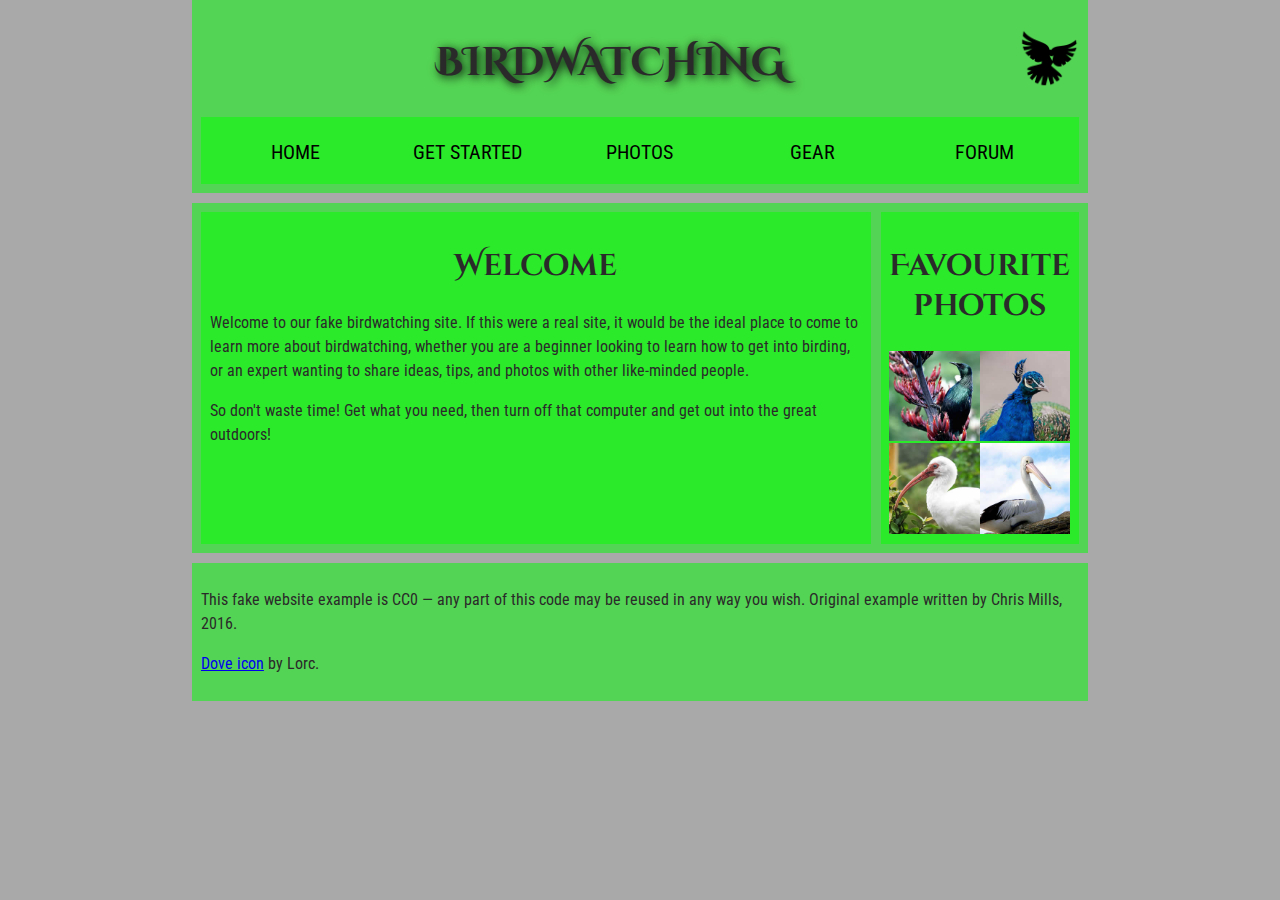
<file: Lab2/index.html>
<!DOCTYPE html>
<html>
  <head>
    <meta charset="utf-8" />
    <title>Birdwatching</title>
    <link
      href="https://fonts.googleapis.com/css?family=Roboto+Condensed:300|Cinzel+Decorative:700"
      rel="stylesheet"
    />
    <link href="style.css" rel="stylesheet" />

    <!--[if lt IE 9]>
      <script src="//html5shiv.googlecode.com/svn/trunk/html5.js"></script>
    <![endif]-->
  </head>

  <body>
    <header>
      <h1>Birdwatching</h1>
      <img src="dove.png" alt="a simple dove logo" />
    

      <nav>
        <ul>
          <li><span>Home</span></li>
          <li><a href="#">Get started</a></li>
          <li><a href="#">Photos</a></li>
          <li><a href="#">Gear</a></li>
          <li><a href="#">Forum</a></li>
        </ul>
      </nav>
  </header>

    <main>
      <section>
        <h2>Welcome</h2>

        <p>
          Welcome to our fake birdwatching site. If this were a real site, it
          would be the ideal place to come to learn more about birdwatching,
          whether you are a beginner looking to learn how to get into birding,
          or an expert wanting to share ideas, tips, and photos with other
          like-minded people.
        </p>

        <p>
          So don't waste time! Get what you need, then turn off that computer
          and get out into the great outdoors!
        </p>
      </section>

      <aside>
        <h2>Favourite photos</h2>

        <a href="favorite-1.jpg"
          ><img
            src="favorite-1_th.jpg"
            alt="Small black bird, black claws, long black slender beak, links to larger version of the image"
        /></a>
        <a href="favorite-2.jpg"
          ><img
            src="favorite-2_th.jpg"
            alt="Top half of a pretty bird with bright blue plumage on neck, light colored beak, blue headdress, links to larger version of the image"
        /></a>
        <a href="favorite-3.jpg"
          ><img
            src="favorite-3_th.jpg"
            alt="Top half of a large bird with white plumage, very long curved narrow light colored break, links to larger version of the image"
        /></a>
        <a href="favorite-4.jpg"
          ><img
            src="favorite-4_th.jpg"
            alt="Large bird, mostly white plumage with black plumage on back and rear, long straight white beak, links to larger version of the image"
        /></a>
      </aside>
    </main>

    <footer>
      <p>
        This fake website example is CC0 — any part of this code may be reused
        in any way you wish. Original example written by Chris Mills, 2016.
      </p>
      <p>
        <a href="http://game-icons.net/lorc/originals/dove.html">Dove icon</a>
        by Lorc.
      </p>
    </footer>
  </body>
</html>
</file>
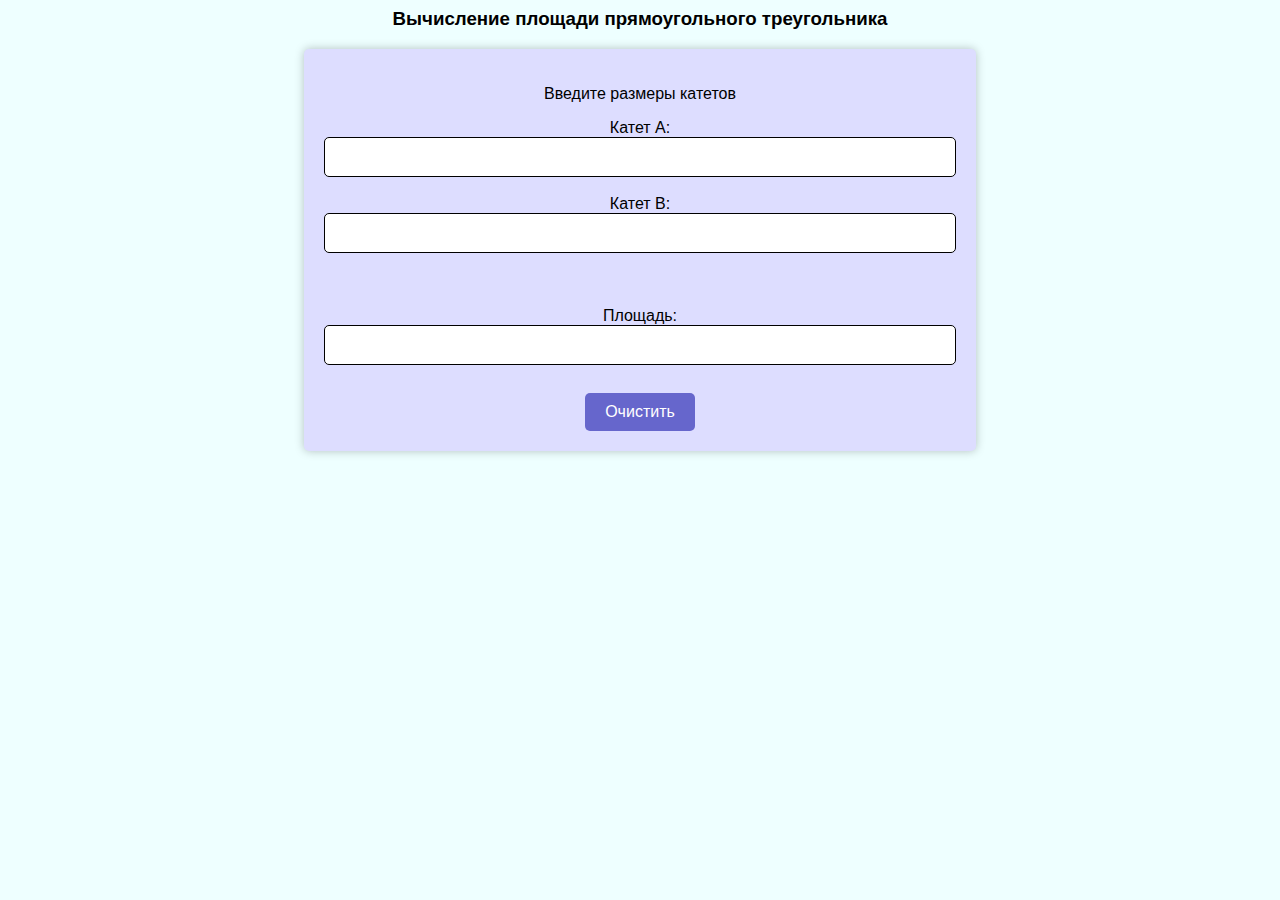
<file: Lab3/index.html>
<html>
  <head>
    <title>Вычисление площади прямоугольного треугольника</title>
    <style>
      body {
        font-family: "Segoe UI", Tahoma, Geneva, Verdana, sans-serif;
        background-color: #EFF;
      }
      h3 {
        color: #000;
        text-align: center;
      }
      form {
        max-width: 50%;
        margin: 0 auto;
        text-align: center;
        background-color: #DDF;
        padding: 20px;
        border-radius: 5px;
        box-shadow: 0 0 10px rgba(0, 0, 0, 0.25);
      }
      label {
        display: block;
        margin-bottom: 10px;
      }
      input[type="text"] {
        padding: 10px;
        border: 1px solid #000;
        border-radius: 5px;
        font-size: 16px;
        width: 100%;
        box-sizing: border-box;
      }
      input[type="reset"] {
        background-color: #66C;
        color: #fff;
        border: none;
        padding: 10px 20px;
        border-radius: 5px;
        font-size: 16px;
        cursor: pointer;
        margin-top: 10px;
      }
      input[type="button"]:hover,
      input[type="reset"]:hover {
        background-color: #6C6;
      }
    </style>
  </head>
  <body>
    <h3>Вычисление площади прямоугольного треугольника</h3>
    <form name="form1">
      <p>Введите размеры катетов</p>
      Катет A:
      <input type="text" name="a" /> <br /><br />
      Катет B:
      <input type="text" name="b" onblur="calculate()" /> <br /><br />
      <br /><br />
      Площадь:
      <input type="text" name="res" />
      <br /><br />
      <input type="reset" value="Очистить" />
    </form>
    <script>
      function calculate() {
        var a = document.form1.a.value;
        var b = document.form1.b.value;
        var s = (a * b) / 2;
        document.form1.res.value = s;
      }
    </script>
  </body>
</html>
</file>
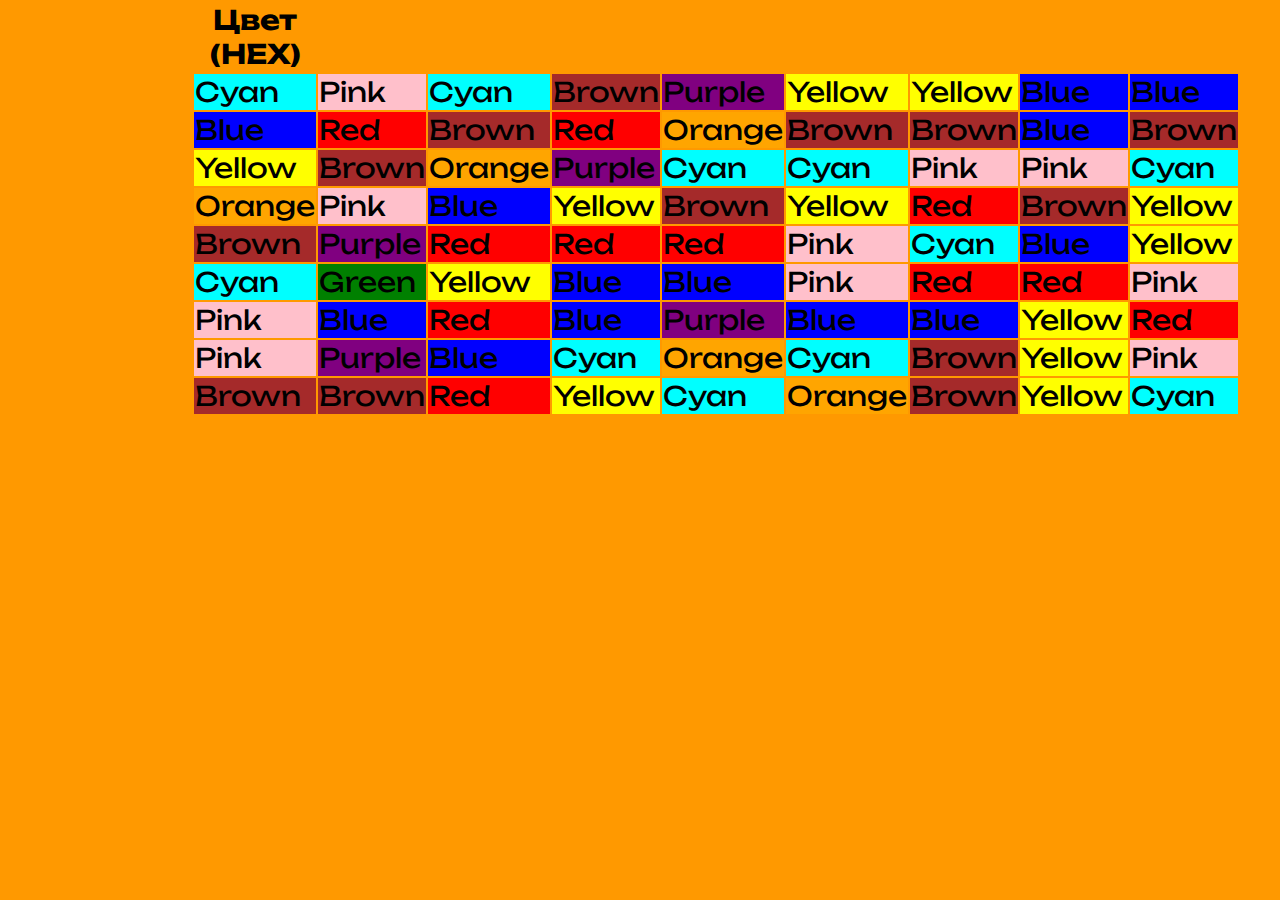
<file: Lab4/index.html>
<!DOCTYPE html>
<html lang="ru">
<head>
    <meta charset="UTF-8">
    <title>Таблица цветов HEX</title>
    <link rel="stylesheet" href="../Lab3/styles/breadgraf_header.css">
</head>
<body>
<div class="table-container">
    <table id="color-table">
        <tr>
            <th>Цвет (HEX)</th>
        </tr>
    </table>
</div>
<script src="main.js"></script>
</body>
</html>
</file>
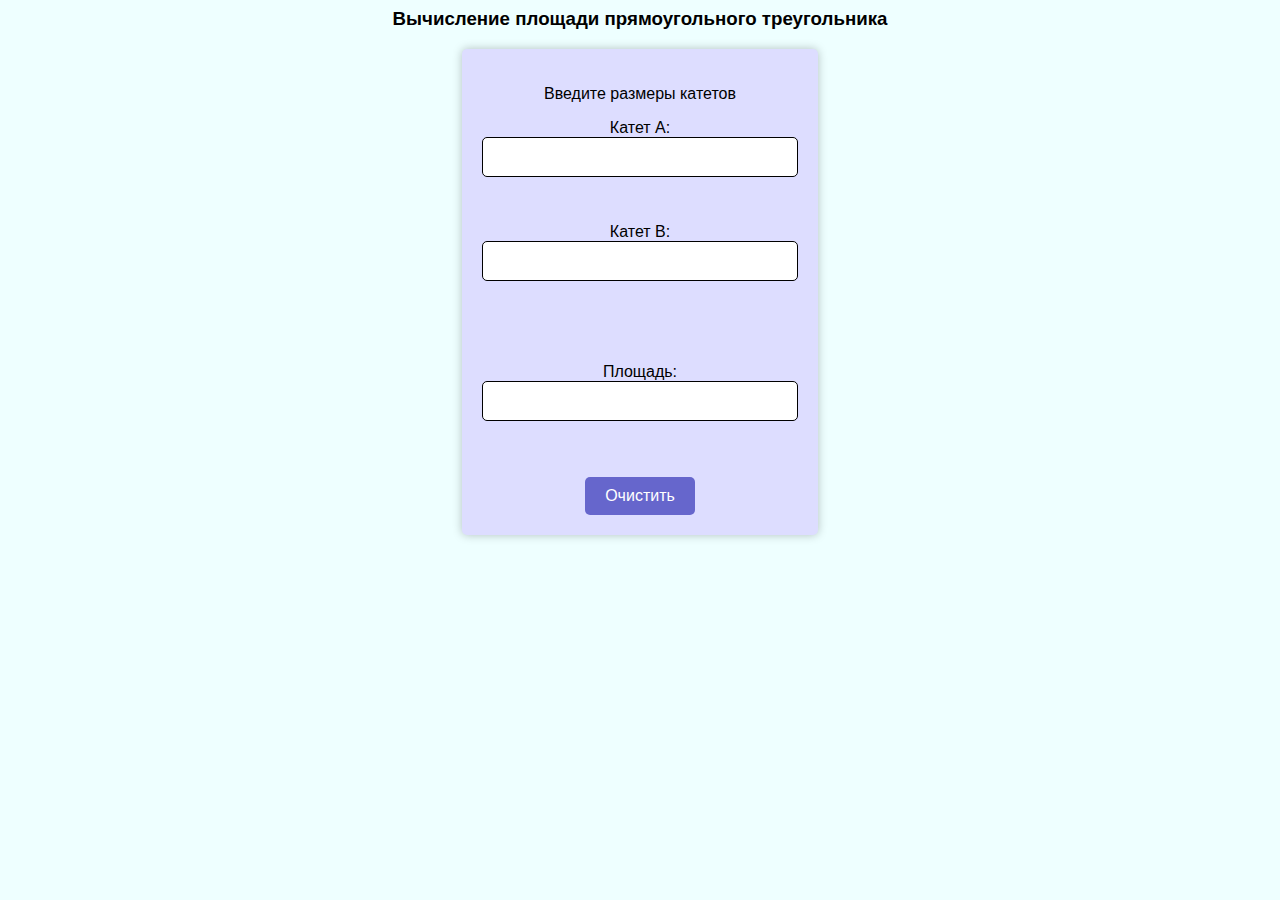
<file: Lab6/index.html>
<html lang="ru">
  <head>
      <meta charset="UTF-8">
    <title>Вычисление площади прямоугольного треугольника</title>
    <style>
      body {
        font-family: "Segoe UI", Tahoma, Geneva, Verdana, sans-serif;
        background-color: #EFF;
      }
      h3 {
        color: #000;
        text-align: center;
      }
      form {
        max-width: 25%;
        margin: 0 auto;
        text-align: center;
        background-color: #DDF;
        padding: 20px;
        border-radius: 5px;
        box-shadow: 0 0 10px rgba(0, 0, 0, 0.25);
      }
      label {
        display: block;
        margin-bottom: 10px;
      }
      input[type="text"] {
        padding: 10px;
        border: 1px solid #000;
        border-radius: 5px;
        font-size: 16px;
        width: 100%;
        box-sizing: border-box;
      }
      input[type="reset"] {
        background-color: #66C;
        color: #fff;
        border: none;
        padding: 10px 20px;
        border-radius: 5px;
        font-size: 16px;
        cursor: pointer;
        margin-top: 10px;
      }
      input[type="button"]:hover,
      input[type="reset"]:hover {
        background-color: #6C6;
      }
    </style>
  </head>
  <body>
    <h3>Вычисление площади прямоугольного треугольника</h3>
    <form name="form1">
      <p>Введите размеры катетов</p>
      Катет A:
      <label>
        <input type="text" name="a" />
      </label> <br /><br />
      Катет B:
      <label>
        <input type="text" name="b" onblur="calculate()" />
      </label> <br /><br />
      <br /><br />
      Площадь:
      <label>
        <input type="text" name="res" />
      </label>
      <br /><br />
      <input type="reset" value="Очистить" />
    </form>
    <script>
      function calculate() {
        const a = document.form1.a.value;
        const b = document.form1.b.value;
        document.form1.res.value = (a * b) / 2;
      }
    </script>
  </body>
</html>
</file>
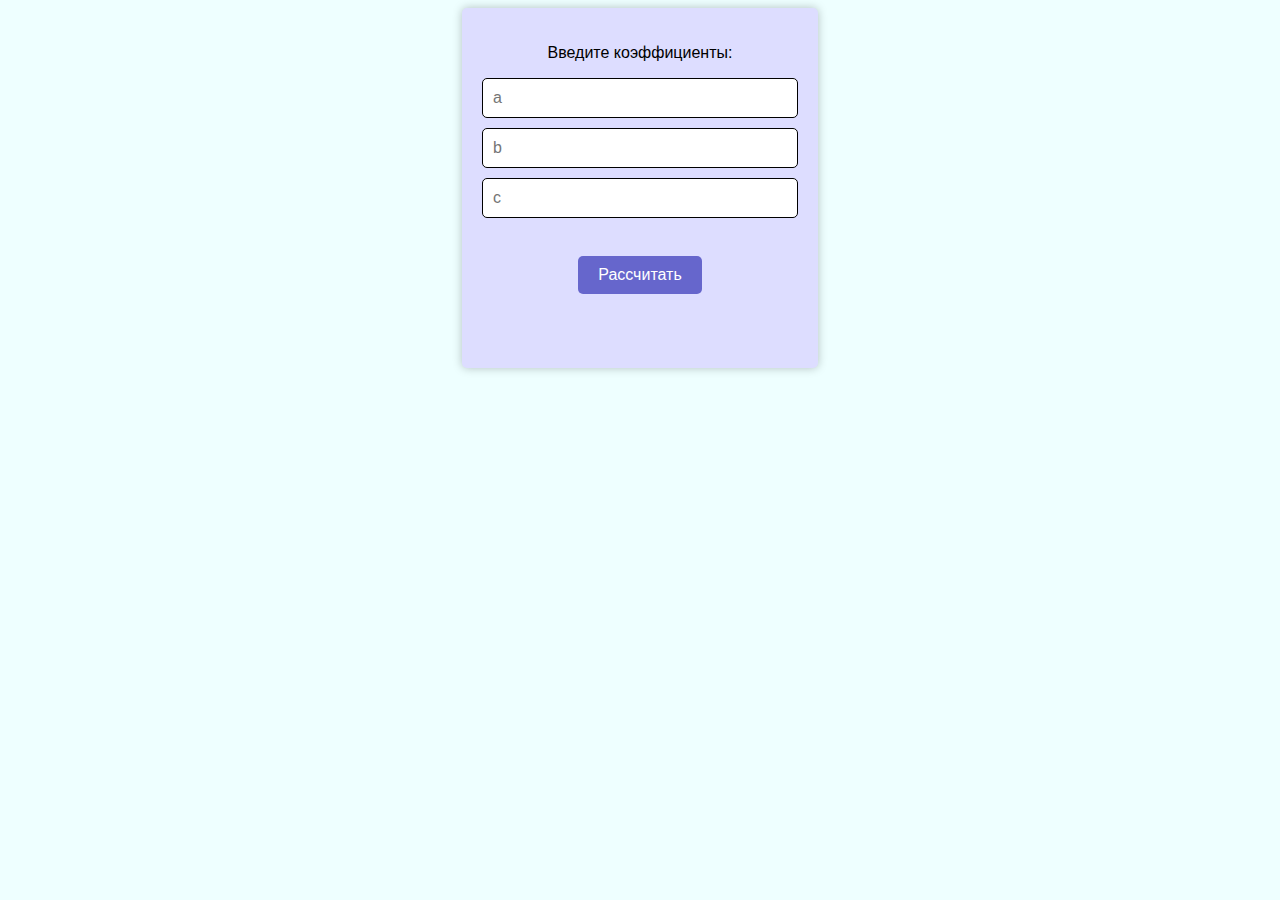
<file: Lab7/index.html>
<!DOCTYPE html>
<html lang="en">
<head>
    <meta charset="UTF-8">
    <title>Решение квадратного уравнения</title>
    <style>
        body {
            font-family: "Segoe UI", Tahoma, Geneva, Verdana, sans-serif;
            background-color: #EFF;
        }
        h3 {
            color: #000;
            text-align: center;
        }
        form {
            max-width: 25%;
            margin: 0 auto;
            text-align: center;
            background-color: #DDF;
            padding: 20px;
            border-radius: 5px;
            box-shadow: 0 0 10px rgba(0, 0, 0, 0.25);
        }
        label {
            display: block;
            margin-bottom: 10px;
        }
        input[type="number"] {
            padding: 10px;
            border: 1px solid #000;
            border-radius: 5px;
            font-size: 16px;
            width: 100%;
            box-sizing: border-box;
        }
        button[type="submit"] {
            background-color: #66C;
            color: #fff;
            border: none;
            padding: 10px 20px;
            border-radius: 5px;
            font-size: 16px;
            cursor: pointer;
            margin-top: 10px;
        }
        button[type="submit"]:hover {
            background-color: #6C6;
        }
    </style>
</head>
<body>
<form action="submit" method="post">
    <p>Введите коэффициенты:</p>
    <label>
        <input type="number" name="a" placeholder="a">
    </label>
    <label>
        <input type="number" name="b" placeholder="b">
    </label>
    <label>
        <input type="number" name="c" placeholder="c">
    </label>
    <br>
    <button type="submit">Рассчитать</button>
    <br><br><br><br>
    <div id="results"></div>
</form>


<script>
    const form = document.forms[0];
    form.addEventListener('submit', function(event) {
        event.preventDefault();

        const a = document.querySelector('input[name="a"]').value;
        const b = document.querySelector('input[name="b"]').value;
        const c = document.querySelector('input[name="c"]').value;

        if (a === '' || b === '' || c === '') {
            alert('Заполните все поля!');
            return;
        }
        let hasRealRoots = false;
        const roots = [];
        try {
            const discriminant = Math.pow(b, 2) - 4 * a * c;
            if (discriminant > 0) {
                roots.push((-b + Math.sqrt(discriminant)) / (2 * a));
                roots.push((-b - Math.sqrt(discriminant)) / (2 * a));
                hasRealRoots = true;
            }
        } catch (e) {
            console.log(e);
        }
        const results = document.getElementById('results');
        if (hasRealRoots) {
            results.innerHTML = `Корни уравнения: ${roots.toString().replaceAll(',', ', ')}`;
        } else {
            results.innerHTML = 'Нет действительных корней';
        }
    });
</script>
</body>
</html>
</file>
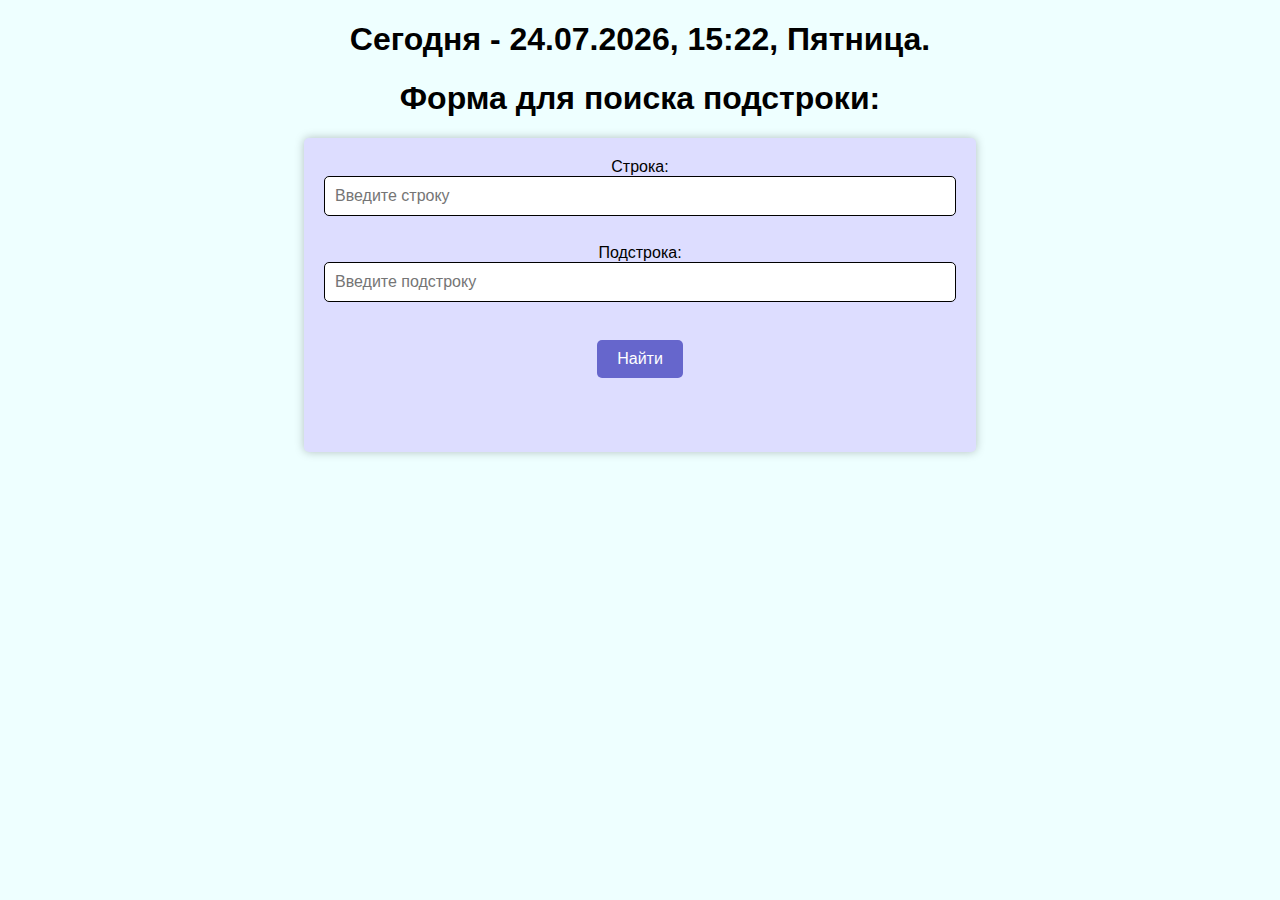
<file: Lab8/index.html>
<!DOCTYPE html>
<html>
<head>
    <style>
        body {
            font-family: "Segoe UI", Tahoma, Geneva, Verdana, sans-serif;
            background-color: #EFF;
        }

        h1 {
            color: #000;
            text-align: center;
        }

        form {
            max-width: 50%;
            margin: 0 auto;
            text-align: center;
            background-color: #DDF;
            padding: 20px;
            border-radius: 5px;
            box-shadow: 0 0 10px rgba(0, 0, 0, 0.25);
        }

        label {
            display: block;
            margin-bottom: 10px;
        }

        input[type="text"] {
            padding: 10px;
            border: 1px solid #000;
            border-radius: 5px;
            font-size: 16px;
            width: 100%;
            box-sizing: border-box;
        }

        input[type="number"] {
            padding: 10px;
            border: 1px solid #000;
            border-radius: 5px;
            font-size: 16px;
            width: 100%;
            box-sizing: border-box;
        }

        input[type="submit"] {
            background-color: #66C;
            color: #fff;
            border: none;
            padding: 10px 20px;
            border-radius: 5px;
            font-size: 16px;
            cursor: pointer;
            margin-top: 10px;
        }

        input[type="submit"]:hover {
            background-color: #6C6;
        }
    </style>
    <meta charset="utf-8">
    <title>Приветствие</title>
</head>
<body>
<h1>Сегодня - <span id="date"></span>, <span id="time"></span>,
    <span id="day"></span>.</h1>
</body>
<script>
    document.getElementById("date").innerHTML = new Date().toLocaleDateString("ru-RU");
    document.getElementById("time").innerHTML = new Date().toLocaleTimeString("ru-RU", {
        hour: "2-digit",
        minute: "2-digit"
    });
    document.getElementById("day").innerHTML = ["Воскресенье", "Понедельник", "Вторник", "Среда", "Четверг", "Пятница", "Суббота"][new Date().getDay()];
</script>
</html>
<h1>Форма для поиска подстроки:</h1>

<form action="" method="post">
    Строка: <label>
    <input type="text" name="string" placeholder="Введите строку">
</label><br>
    Подстрока: <label>
    <input type="text"
           name="substring"
           placeholder="Введите подстроку">
</label><br>
    <input type="submit" value="Найти">
    <br>
    <br>
    <br>
    <br>
    <div id="results"></div>

</form>

<script>
    const form = document.forms[0];
    form.addEventListener("submit",
        function (event) {
            event.preventDefault();

            const string = this.string.value;
            const substring = this.substring.value;
            const results = document.getElementById('results');
            if (string && substring) {
                const index = string.indexOf(substring);
                if (index > -1) {
                    results.innerHTML = `Подстрока ${substring} начинается с позиции ${index + 1} в строке ${string}`;
                } else {
                    results.innerHTML = "Подстрока не найдена";
                }
            }
        }
    )
    ;
</script>
</file>
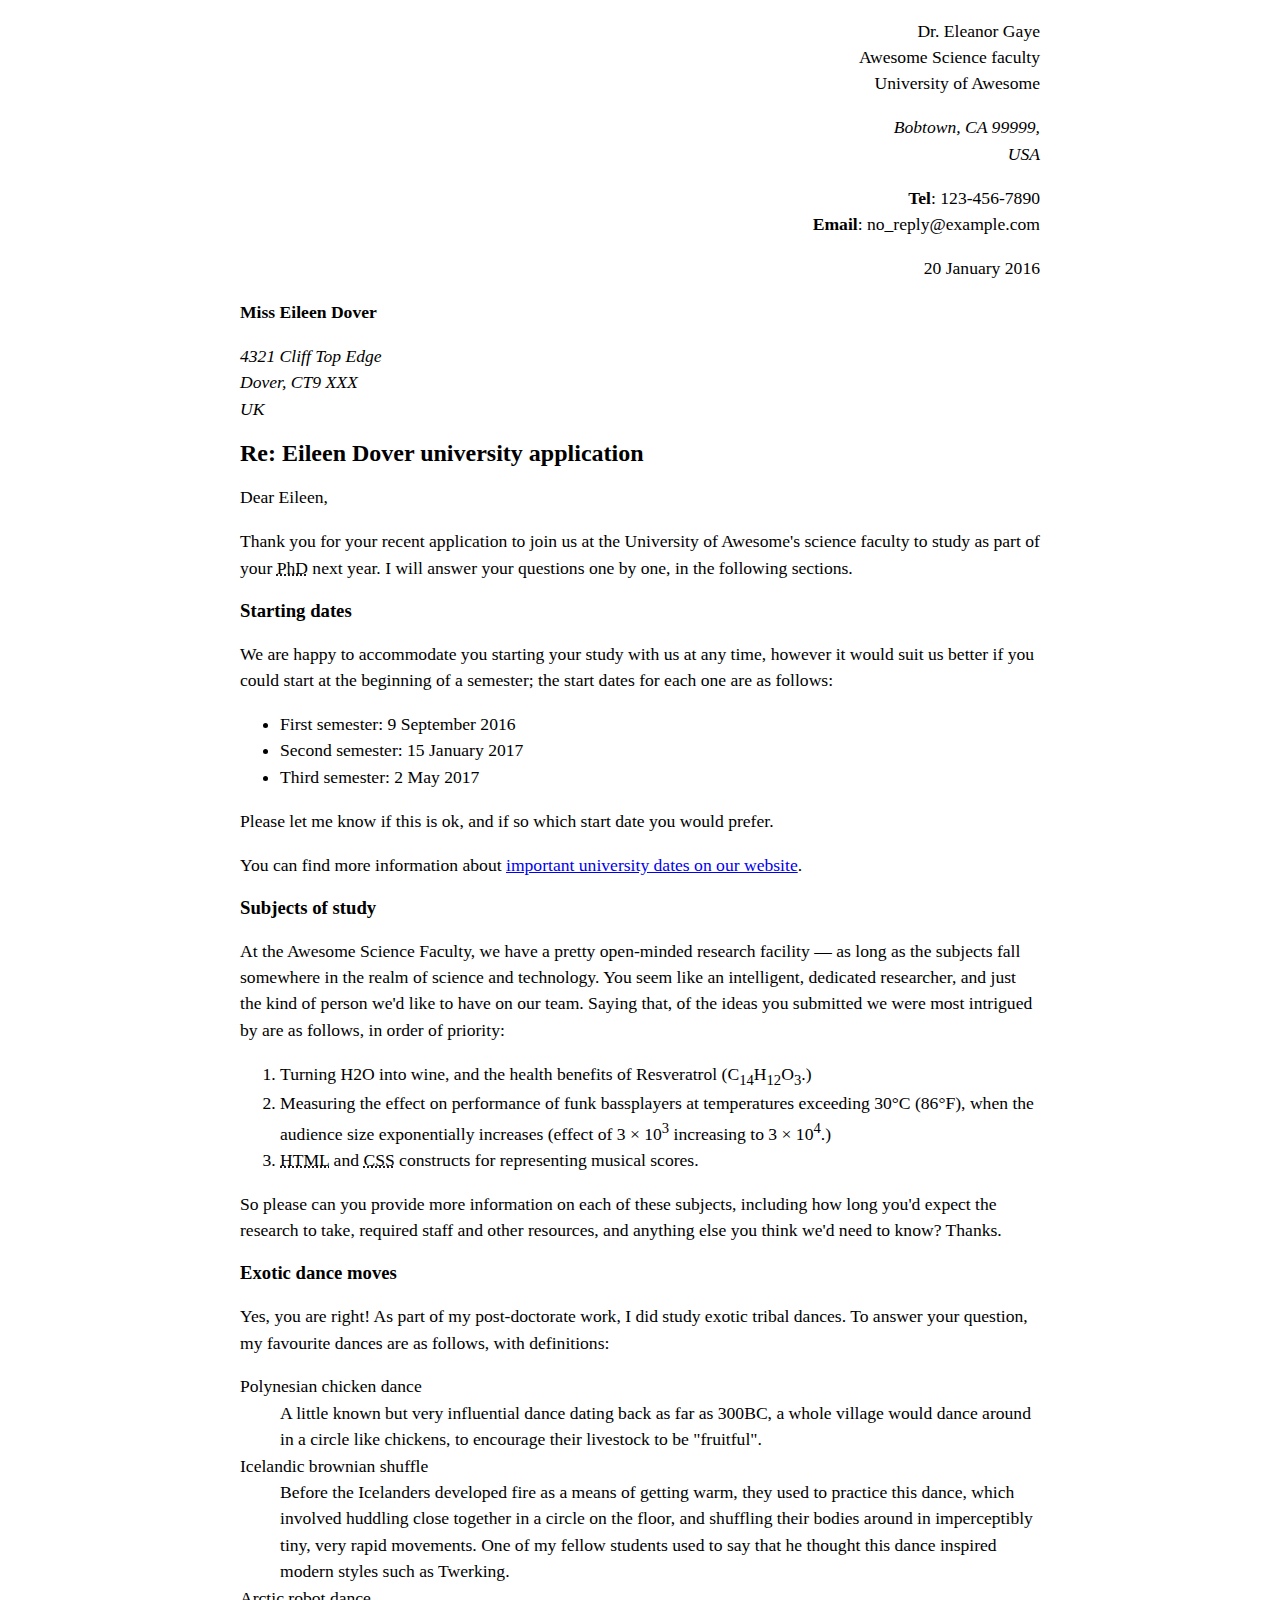
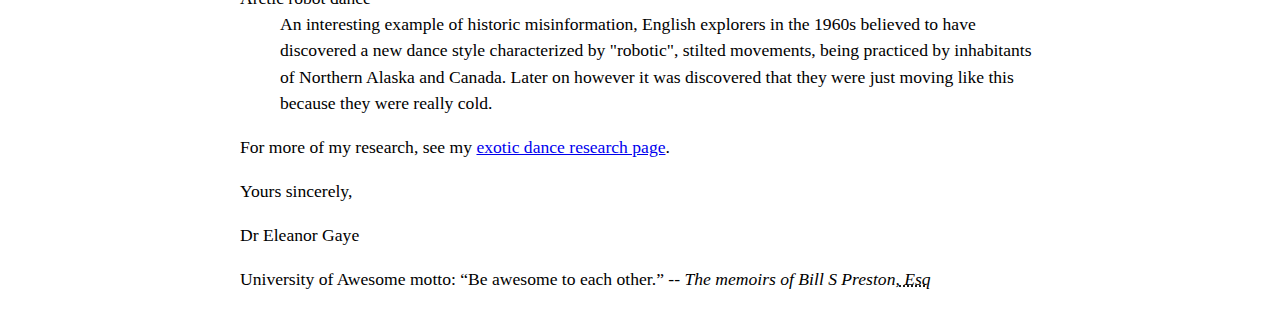
<file: pages/index.html>
<!DOCTYPE html>
<html lang="en">
<head>
    <meta charset="UTF-8">
    <meta name="viewport" content="width=device-width, initial-scale=1.0">
    <meta name="author" content="Dr. Eleanor Gaye">
    <link rel="stylesheet" href="/styles/style.css">
    <title>Letter</title>
</head>
<body>
<p class="sender-column">
Dr. Eleanor Gaye<br>
Awesome Science faculty<br>
University of Awesome<br>
<address class="sender-column">Bobtown, CA 99999,<br>
USA<br></address>
<b><p class="sender-column">Tel</b>: 123-456-7890<br>
<b>Email</b>: no_reply@example.com</p>
<p class="sender-column">
<time datetime="2016-01-20"> 20 January 2016</time>
</p>
<p>
<b>Miss Eileen Dover</b><br>
<address>
4321 Cliff Top Edge<br>
Dover, CT9 XXX<br>
UK</address>
</p>
<h1>Re: Eileen Dover university application</h1>
<p>Dear Eileen,</p>
<p>Thank you for your recent application to join us at the University of Awesome's science faculty to study as part of your <abbr  title="samara">PhD</abbr> next year. I
will answer your questions one by one, in the following sections.</p>
<h3>Starting dates</h3>
<p>We are happy to accommodate you starting your study with us at any time, however it would suit us better if you could start at the
beginning of a semester; the start dates for each one are as follows:</p>
<ul>
    <li><time datetime="2016-09-09"></time>First semester: 9 September 2016</time></li>
    <li><time datetime="2017-01-15"></time>Second semester: 15 January 2017</time></li>
    <li><time datetime="2017-05-02"></time>Third semester: 2 May 2017</time></li>
</ul>
<p>
Please let me know if this is ok, and if so which start date you would prefer.</p>
<p>
You can find more information about <a href="http://example.com">important university dates on our website</a>.</p>
<h3>Subjects of study</h3>
<p>
At the Awesome Science Faculty, we have a pretty open-minded research facility — as long as the subjects fall somewhere in the realm of
science and technology. You seem like an intelligent, dedicated researcher, and just the kind of person we'd like to have on our team.
Saying that, of the ideas you submitted we were most intrigued by are as follows, in order of priority:
</p>
<ol>
    <li>Turning H2O into wine, and the health benefits of Resveratrol (C<sub>14</sub>H<sub>12</sub>O<sub>3</sub>.)</li>
    <li>Measuring the effect on performance of funk bassplayers at temperatures exceeding 30&deg;C (86&deg;F), when the audience size exponentially
         increases (effect of 3 &times; 10<sup>3</sup> increasing to 3 &times; 10<sup>4</sup>.)
    </li>
    <li><abbr title="samara">HTML</abbr> and <abbr title="samara">CSS</abbr> constructs for representing musical scores.
    </li>
</ol>
<p>
So please can you provide more information on each of these subjects, including how long you'd expect the research to take, required staff
and other resources, and anything else you think we'd need to know? Thanks.</p>
<h3>Exotic dance moves</h3>
<p>Yes, you are right! As part of my post-doctorate work, I did study exotic tribal dances. To answer your question, my favourite dances are
as follows, with definitions:</p>
<dl>
<dt>Polynesian chicken dance</dt>
<dd>A little known but very influential dance dating back as far as 300BC</abbr>, a whole village would dance around in a circle like chickens, to
encourage their livestock to be "fruitful".</dd>
<dt>Icelandic brownian shuffle</dt>
<dd>Before the Icelanders developed fire as a means of getting warm, they used to practice this dance, which involved huddling close together
in a circle on the floor, and shuffling their bodies around in imperceptibly tiny, very rapid movements. One of my fellow students used to
say that he thought this dance inspired modern styles such as Twerking.</dd>
<dt>Arctic robot dance</dt>
<dd>An interesting example of historic misinformation, English explorers in the 1960s believed to have discovered a new dance style
characterized by "robotic", stilted movements, being practiced by inhabitants of Northern Alaska and Canada. Later on however it was
discovered that they were just moving like this because they were really cold.</dd>
</dl>
<p>For more of my research, see my <a href="http://example.com">exotic dance research page</a>.</p>
<p>Yours sincerely,</p>
<p>Dr Eleanor Gaye</p>
<p>University of Awesome motto: <q>Be awesome to each other.</q> --<i> The memoirs of Bill S Preston,<abbr title="samara"> Esq</abbr></i></p>
</body>
</html>
</file>
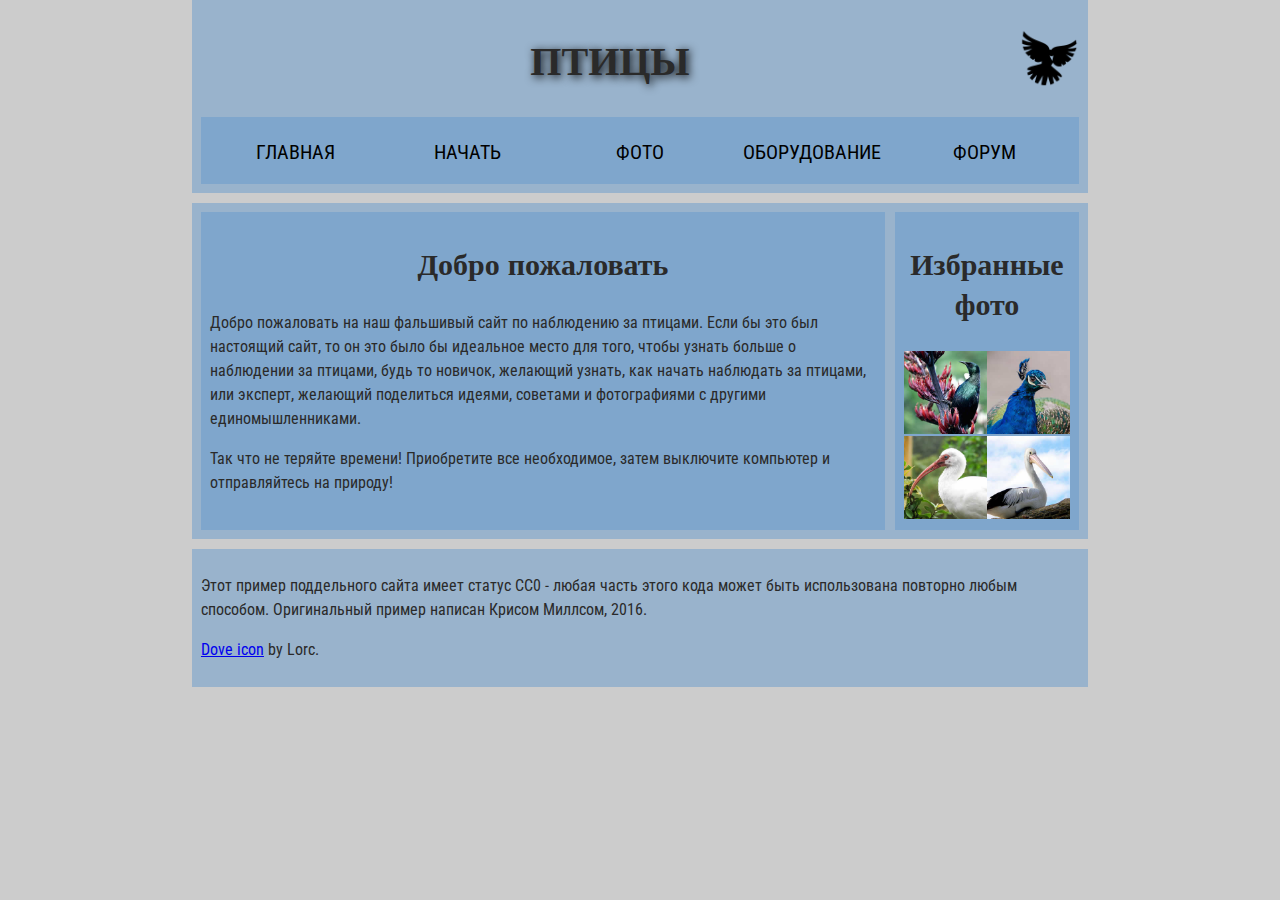
<file: Lab2/pages/index.html>
<!DOCTYPE html>
<html lang="ru">
  <head>
    <meta charset="utf-8" />
    <title>Птицы</title>
    <link
      href="https://fonts.googleapis.com/css?family=Roboto+Condensed:300|Cinzel+Decorative:700"
      rel="stylesheet"
    />
    <link href="/Lab2/styles/style.css" rel="stylesheet" />
    <script src="//html5shiv.googlecode.com/svn/trunk/html5.js"></script>
  </head>

  <body>
    <header>
      <h1>Птицы</h1>
      <img src="/Lab2/img/dove.png" alt="a simple dove logo" />

      <nav>
        <ul>
          <li><span>Главная</span></li>
          <li><a href="#">Начать</a></li>
          <li><a href="#">Фото</a></li>
          <li><a href="#">Оборудование</a></li>
          <li><a href="#">Форум</a></li>
        </ul>
      </nav>
    </header>

    <main>
      <section>
        <h2>Добро пожаловать</h2>

        <p>
          Добро пожаловать на наш фальшивый сайт по наблюдению за птицами. Если бы это был настоящий сайт, то он
          это было бы идеальное место для того, чтобы узнать больше о наблюдении за птицами,
          будь то новичок, желающий узнать, как начать наблюдать за птицами,
          или эксперт, желающий поделиться идеями, советами и фотографиями с другими
          единомышленниками.
        </p>

        <p>
          Так что не теряйте времени! Приобретите все необходимое, затем выключите компьютер
          и отправляйтесь на природу!
        </p>
      </section>

      <aside>
        <h2>Избранные фото</h2>

        <a href="/Lab2/img/favorite-1.jpg"
          ><img
            src="/Lab2/img/favorite-1_th.jpg"
            alt="Small black bird, black claws, long black slender beak, links to larger version of the image"
        /></a>
        <a href="/Lab2/img/favorite-2.jpg"
          ><img
            src="/Lab2/img/favorite-2_th.jpg"
            alt="Top half of a pretty bird with bright blue plumage on neck, light colored beak, blue headdress, links to larger version of the image"
        /></a>
        <a href="/Lab2/img/favorite-3.jpg"
          ><img
            src="/Lab2/img/favorite-3_th.jpg"
            alt="Top half of a large bird with white plumage, very long curved narrow light colored break, links to larger version of the image"
        /></a>
        <a href="/Lab2/img/favorite-4.jpg"
          ><img
            src="/Lab2/img/favorite-4_th.jpg"
            alt="Large bird, mostly white plumage with black plumage on back and rear, long straight white beak, links to larger version of the image"
        /></a>
      </aside>
    </main>

    <footer>
      <p>
        Этот пример поддельного сайта имеет статус CC0 - любая часть этого кода может быть использована повторно
        любым способом. Оригинальный пример написан Крисом Миллсом, 2016.
      </p>
      <p>
        <a href="http://game-icons.net/lorc/originals/dove.html">Dove icon</a>
        by Lorc.
      </p>
    </footer>
  </body>
</html>
</file>
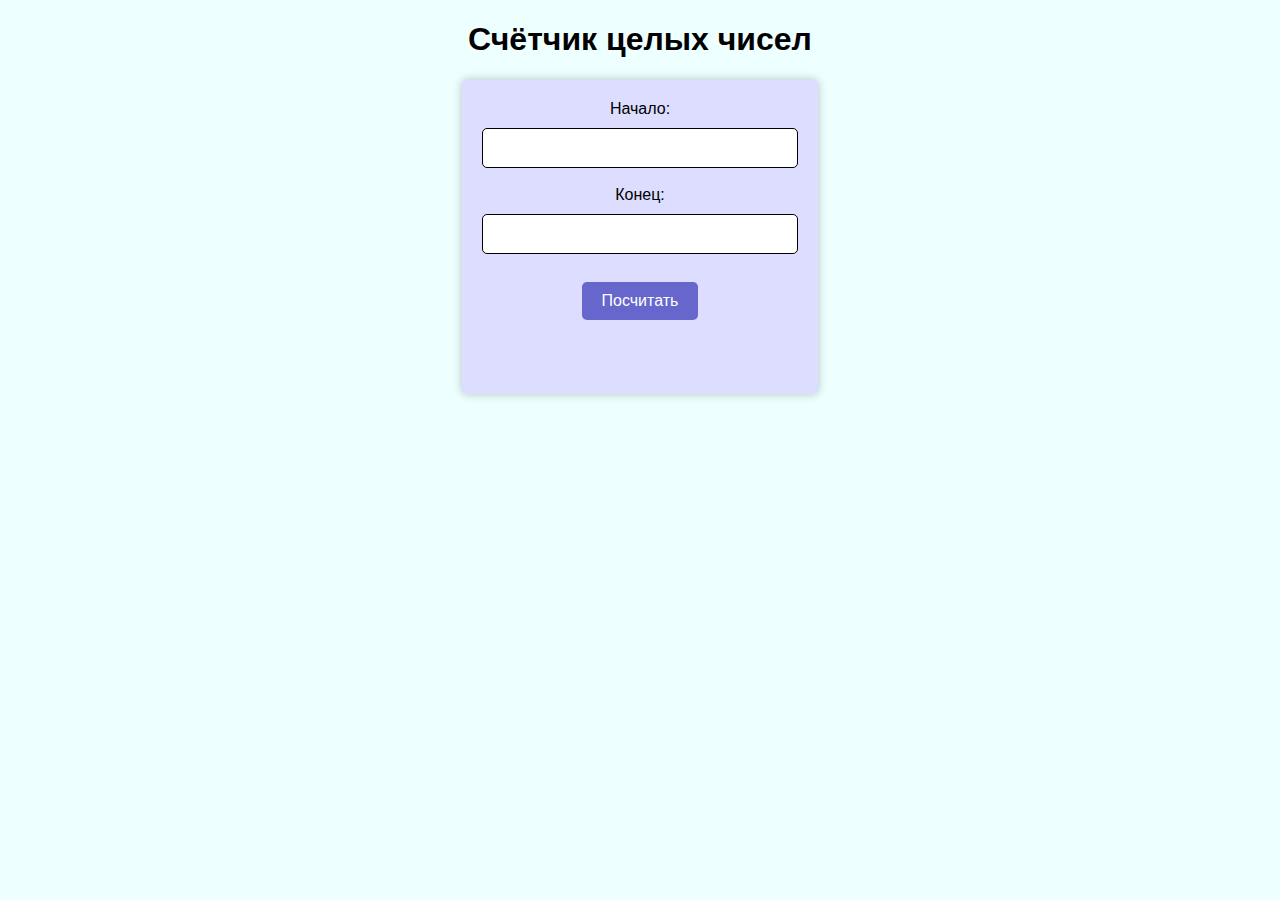
<file: Lab7/second.html>
<!DOCTYPE html>
<html lang="ru">
<head>
    <meta charset="UTF-8">
    <title>Счётчик целых чисел</title>
    <style>
        body {
            font-family: "Segoe UI", Tahoma, Geneva, Verdana, sans-serif;
            background-color: #EFF;
        }

        h1 {
            color: #000;
            text-align: center;
        }

        form {
            max-width: 25%;
            margin: 0 auto;
            text-align: center;
            background-color: #DDF;
            padding: 20px;
            border-radius: 5px;
            box-shadow: 0 0 10px rgba(0, 0, 0, 0.25);
        }

        label {
            display: block;
            margin-bottom: 10px;
        }

        input[type="number"] {
            padding: 10px;
            border: 1px solid #000;
            border-radius: 5px;
            font-size: 16px;
            width: 100%;
            box-sizing: border-box;
        }

        input[type="button"] {
            background-color: #66C;
            color: #fff;
            border: none;
            padding: 10px 20px;
            border-radius: 5px;
            font-size: 16px;
            cursor: pointer;
            margin-top: 10px;
        }

        input[type="button"]:hover {
            background-color: #6C6;
        }
    </style>
    <script>
        function countEvenNumbers() {
            let start = parseInt(document.getElementById("start").value);
            let end = parseInt(document.getElementById("end").value);

            let count = 0;

            for (let i = start; i < end; i++) {
                if (i % 2 === 0) {
                    count++;
                }
            }
            document.getElementById("result").innerHTML = count + " чётных чисел в промежутке от " + start + " до " + end + ".";
        }
    </script>
</head>
<body>
<h1>Счётчик целых чисел</h1>
<form>
    <label for="start">Начало:</label>
    <input type="number" id="start" name="start"><br><br>
    <label for="end">Конец:</label>
    <input type="number" id="end" name="end"><br><br>
    <input type="button" value="Посчитать" onclick="countEvenNumbers()">
    <br><br><br><br>
    <div id="result"></div>
</form>
</body>
</html>
</file>
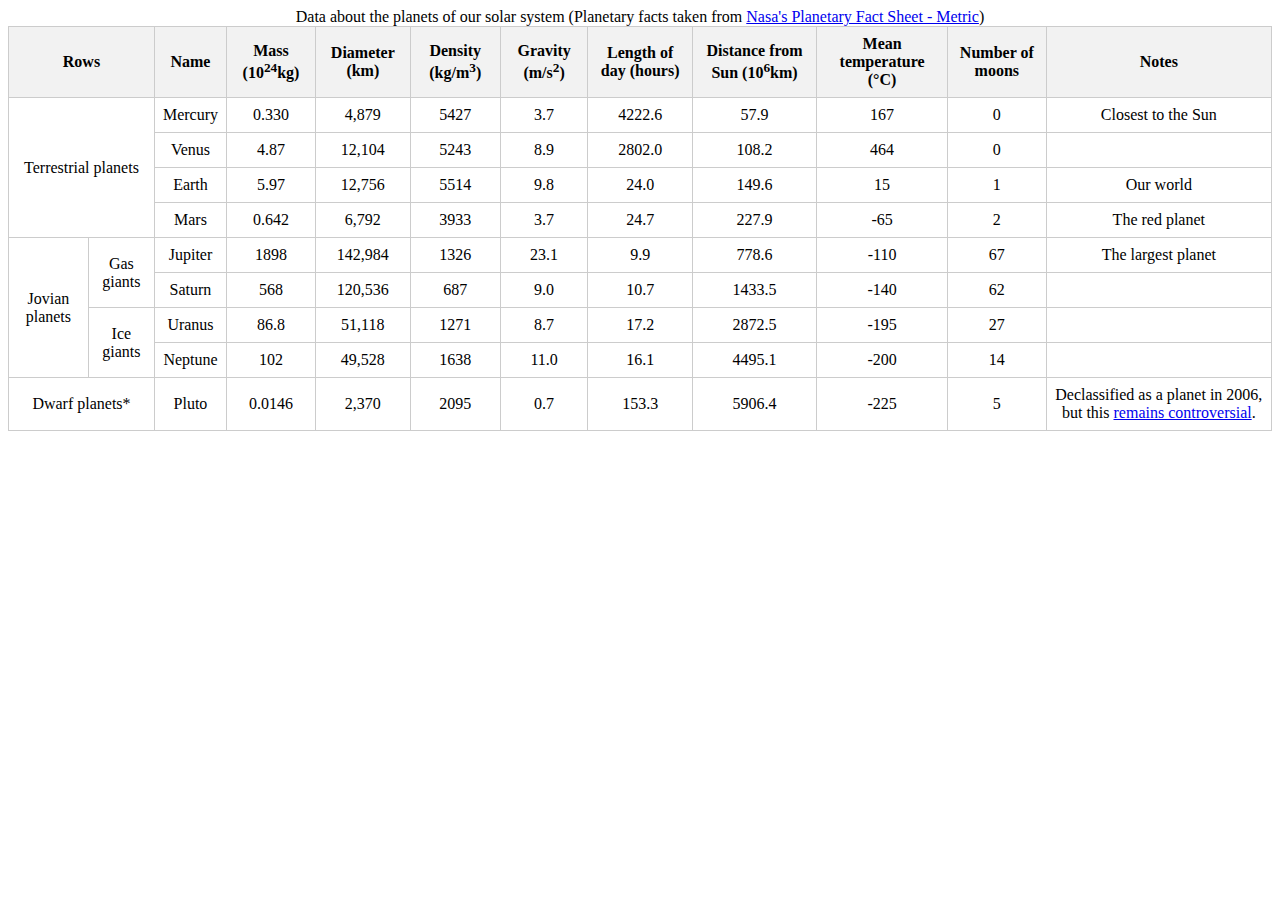
<file: pages/second.html>
<!DOCTYPE html>
<html>
<head>
    <title>Факты о планетах</title>
    <style>
        table {
            border-collapse: collapse;
            width: 100%;
        }
        
        th, td {
            text-align: center;
            padding: 8px;
            border: 1px solid #ccc;
        }
        
        th {
            background-color: #f2f2f2;
        }
    </style>
</head>
<body>
    <table>
        <caption>Data about the planets of our solar system (Planetary facts taken from <a href="http://nssdc.gsfc.nasa.gov/planetary/factsheet/">Nasa's
            Planetary Fact Sheet - Metric</a>)</caption>
        <tr>
            <th colspan="2">Rows</th>
            <th>Name</th>
            <th>Mass (10<sup>24</sup>kg)</th>
            <th>Diameter (km)</th>
            <th>Density (kg/m<sup>3</sup>)</th>
            <th>Gravity (m/s<sup>2</sup>)</th>
            <th>Length of day (hours)</th>
            <th>Distance from Sun (10<sup>6</sup>km)</th>
            <th>Mean temperature (°C)</th>
            <th>Number of moons</th>
            <th>Notes</th>
        </tr>
        <tr>
            <td rowspan="4" colspan="2">Terrestrial planets</td>
            <td>Mercury</td>
            <td>0.330</td>
            <td>4,879</td>
            <td>5427</td>
            <td>3.7</td>
            <td>4222.6</td>
            <td>57.9</td>
            <td>167</td>
            <td>0</td>
            <td>Closest to the Sun</td>
        </tr>
        <tr>
            <td>Venus</td>
            <td>4.87</td>
            <td>12,104</td>
            <td>5243</td>
            <td>8.9</td>
            <td>2802.0</td>
            <td>108.2</td>
            <td>464</td>
            <td>0</td>
            <td></td>
        </tr>
        <tr>
            <td>Earth</td>
            <td>5.97</td>
            <td>12,756</td>
            <td>5514</td>
            <td>9.8</td>
            <td>24.0</td>
            <td>149.6</td>
            <td>15</td>
            <td>1</td>
            <td>Our world</td>
        </tr>

            <td>Mars</td>
            <td>0.642</td>
            <td>6,792</td>
            <td>3933</td>
            <td>3.7</td>
            <td>24.7</td>
            <td>227.9</td>
            <td>-65</td>
            <td>2</td>
            <td>The red planet</td>
        </tr>
        <tr>
            <td rowspan="4">Jovian planets</td>
            <td rowspan="2">Gas giants</td>
            <td>Jupiter</td>
            <td>1898</td>
            <td>142,984</td>
            <td>1326</td>
            <td>23.1</td>
            <td>9.9</td>
            <td>778.6</td>
            <td>-110</td>
            <td>67</td>
            <td>The largest planet</td>
        </tr>
        <tr>

            <td>Saturn</td>
            <td>568</td>
            <td>120,536</td>
            <td>687</td>
            <td>9.0</td>
            <td>10.7</td>
            <td>1433.5</td>
            <td>-140</td>
            <td>62</td>
            <td></td>
        </tr>
        <tr>
            <td rowspan="2">Ice giants</td>   
            <td>Uranus</td>
            <td>86.8</td>
            <td>51,118</td>
            <td>1271</td>
            <td>8.7</td>
            <td>17.2</td>
            <td>2872.5</td>
            <td>-195</td>
            <td>27</td>
            <td></td>
        </tr>
        <tr>

            <td>Neptune</td>
            <td>102</td>
            <td>49,528</td>
            <td>1638</td>
            <td>11.0</td>
            <td>16.1</td>
            <td>4495.1</td>
            <td>-200</td>
            <td>14</td>
            <td></td>
        </tr>
        <tr>
            <td colspan="2">Dwarf planets*</td>     
            <td>Pluto</td>
            <td>0.0146</td>
            <td>2,370</td>
            <td>2095</td>
            <td>0.7</td>
            <td>153.3</td>
            <td>5906.4</td>
            <td>-225</td>
            <td>5</td>
            <td>Declassified as a planet in 2006, but this <a href="http://www.usatoday.com/story/tech/2014/10/02/pluto-planet-solar-system/16578959/">remains controversial</a>.</td>
        </tr>
    </table>
</body>
</html>
</file>
<file: Lab2/style.css>
/* || General setup */

html,
body {
  margin: 0;
  padding: 0;
}

html {
  font-size: 10px;
  background-color: #a9a9a9;
}

body {
  width: 70%;
  min-width: 800px;
  margin: 0 auto;
}

/* || typography */

h1,
h2,
h3 {
  font-family: "Cinzel Decorative", cursive;
  color: #2a2a2a;
}

p,
input,
li {
  font-family: "Roboto Condensed", sans-serif;
  color: #2a2a2a;
}

h1 {
  font-size: 4rem;
  text-align: center;
  text-shadow: 2px 2px 10px black;
}

h2 {
  font-size: 3rem;
  text-align: center;
}

h3 {
  font-size: 2.2rem;
}

p,
li {
  font-size: 1.6rem;
  line-height: 1.5;
}

/* || header layout */

header {
  margin-bottom: 10px;
  display: flex;
  flex-flow: row wrap;
}

body > * {
  background-color: red;
  padding: 1%;
}

main,
header,
nav,
article,
aside,
footer,
section {
  background-color: rgba(0, 255, 0, 0.5);
  padding: 1%;
}

h1 {
  flex: 5;
  text-transform: uppercase;
}

header img {
  display: block;
  height: 60px;
  padding-top: 20.15px;
}

nav {
  height: 50px;
  flex: 100%;
  display: flex;
}

nav ul {
  padding: 0;
  list-style-type: none;
  flex: 2;
  display: flex;
}

nav li {
  display: inline;
  text-align: center;
  flex: 1;
}

nav a,
nav span {
  display: inline-block;
  font-size: 2rem;
  height: 3rem;
  line-height: 1.7;
  text-transform: uppercase;
  text-decoration: none;
  color: black;
}

/* || main layout */

main {
  display: flex;
}

article,
section {
  flex: 4;
}

aside {
  flex: 1;
  margin-left: 10px;
  padding: 1%;
}

aside a {
  display: block;
  float: left;
  width: 50%;
}

aside img {
  max-width: 100%;
}

footer {
  margin-top: 10px;
}
</file>
<file: Lab3/styles/breadgraf_header.css>
@import url('https://fonts.googleapis.com/css2?family=Mulish:wght@400;700;900&family=Unbounded:wght@300&display=swap');

* {
    /*border: 2px solid black*/
}

body {
    font-family: 'Unbounded', sans-serif;
    background-color: #FF9900;
    font-size: 3vh;
    margin: 0 15vw;
}

#logo {
    width: 15vh;
    border-radius: 100%;
}

figure {
    text-align: center;
    font-size: 3vh;
    margin: 0;
    padding: 0;
}

nav li {
    display: flex;
    align-items: center;
}

nav ul {
    display: flex;
    justify-content: space-around;
    list-style: none;
}

nav a {
    font-size: 4vh;
    text-decoration: none;
    color: #000000;
}

a:hover, h1:hover, h2:hover, h3:hover, h4:hover, h5:hover, ul:hover, section:hover, footer:hover {
    color: #FF6600;
}

header {
    z-index: 10;
    width: 69.25vw;
    position: fixed;
    top:0;
}

nav, header {
    padding: 0;
}
</file>
<file: styles/style.css>
body {
    max-width: 800px;
    margin: 0 auto;
   }
   .sender-column {
    text-align: right;
   }
   h1 {
    font-size: 1.5em;
   }
   h2 {
    font-size: 1.3em;
   }
   p,ul,ol,dl,address {
    font-size: 1.1em;
   }
   p, li, dd, dt, address {
    line-height: 1.5;
   }
</file>
<file: Lab2/styles/style.css>
/* || General setup */

html,
body {
  margin: 0;
  padding: 0;
}

html {
  font-size: 10px;
  background-color: #CCC;
}

body {
  width: 70%;
  min-width: 800px;
  margin: 0 auto;
}

/* || typography */

h1,
h2,
h3 {
  font-family: "Cinzel Decorative", cursive;
  color: #2a2a2a;
}

p,
input,
li {
  font-family: "Roboto Condensed", sans-serif;
  color: #2a2a2a;
}

h1 {
  font-size: 4rem;
  text-align: center;
  text-shadow: 2px 2px 10px black;
}

h2 {
  font-size: 3rem;
  text-align: center;
}

h3 {
  font-size: 2.2rem;
}

p,
li {
  font-size: 1.6rem;
  line-height: 1.5;
}

/* || header layout */

header {
  margin-bottom: 10px;
  display: flex;
  flex-flow: row wrap;
}

body > * {
  background-color: red;
  padding: 1%;
}

main,
header,
nav,
article,
aside,
footer,
section {
  background-color: rgba(102, 153, 204, 0.5);
  padding: 1%;
}

h1 {
  flex: 5;
  text-transform: uppercase;
}

header img {
  display: block;
  height: 60px;
  padding-top: 20.15px;
}

nav {
  height: 50px;
  flex: 100%;
  display: flex;
}

nav ul {
  padding: 0;
  list-style-type: none;
  flex: 2;
  display: flex;
}

nav li {
  display: inline;
  text-align: center;
  flex: 1;
}

nav a,
nav span {
  display: inline-block;
  font-size: 2rem;
  height: 3rem;
  line-height: 1.7;
  text-transform: uppercase;
  text-decoration: none;
  color: black;
}

/* || main layout */

main {
  display: flex;
}

article,
section {
  flex: 4;
}

aside {
  flex: 1;
  margin-left: 10px;
  padding: 1%;
}

aside a {
  display: block;
  float: left;
  width: 50%;
}

aside img {
  max-width: 100%;
}

footer {
  margin-top: 10px;
}
</file>
